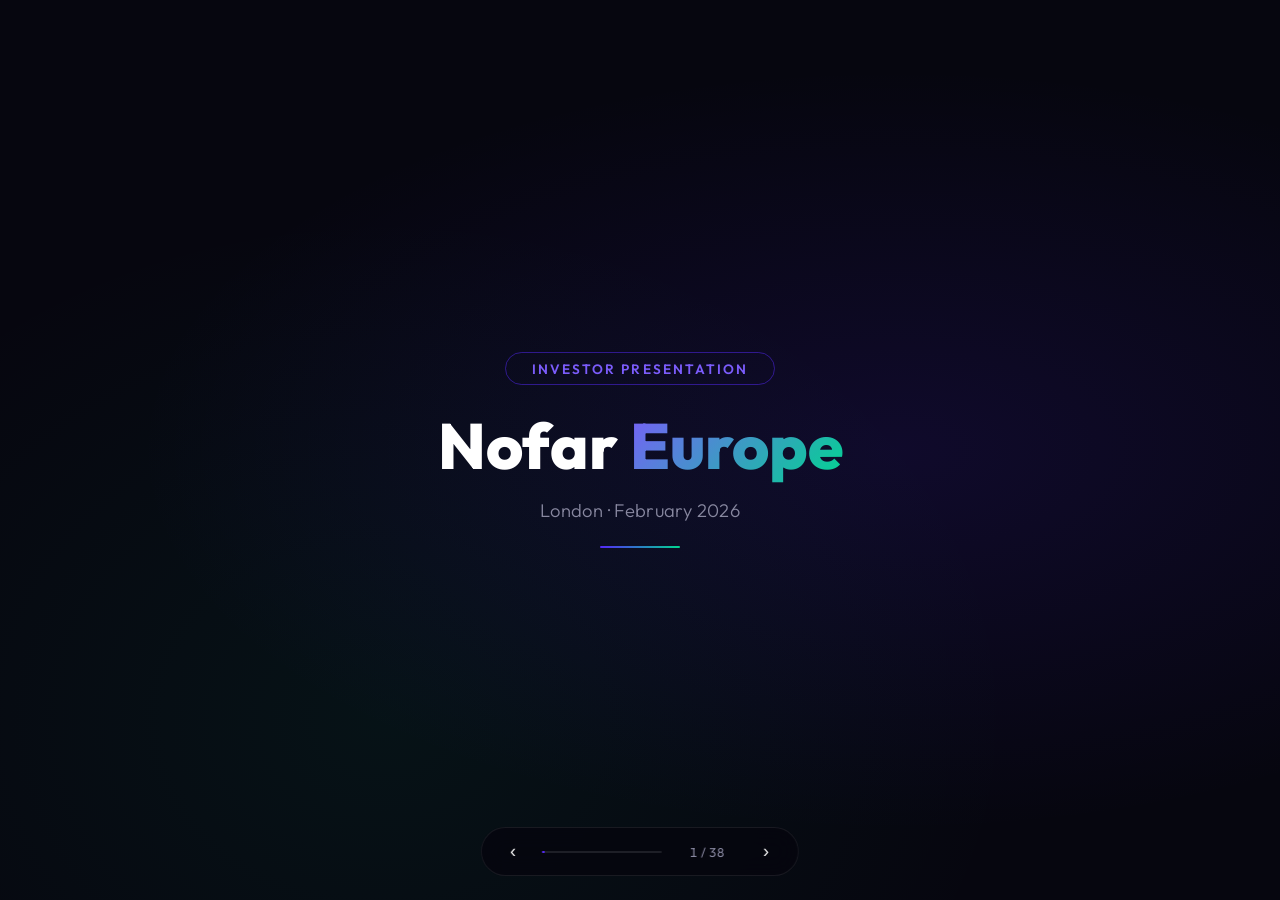
<file: index.html>
<!DOCTYPE html>
<html lang="en">
<head>
  <meta charset="UTF-8">
  <meta name="viewport" content="width=device-width, initial-scale=1.0">
  <title>Nofar Europe &mdash; Investor Presentation &middot; February 2026</title>
  <style>
@import url('https://fonts.googleapis.com/css2?family=Outfit:wght@300;400;500;600;700;800;900&family=Source+Serif+4:ital,opsz,wght@0,8..60,300;0,8..60,400;0,8..60,600;0,8..60,700;1,8..60,400&display=swap');

:root {
  --bg-dark: #06060F;
  --bg-dark-2: #0E0E1F;
  --bg-light: #FAFAFD;
  --bg-card: #FFFFFF;
  --brand: #5528F9;
  --brand-light: #7B5CFB;
  --brand-dark: #3A15B0;
  --accent: #00D68F;
  --accent-2: #00B4D8;
  --text-primary: #1A1A2E;
  --text-secondary: #5A5A72;
  --text-muted: #9595A8;
  --text-on-dark: #E8E8F0;
  --text-on-dark-muted: #8888A0;
  --border: #E8E6F0;
  --border-dark: #2A2A3F;
  --red: #E53E3E;
  --table-header: #1A1A2E;
  --table-alt: #F5F4F9;
  --shadow: 0 4px 24px rgba(0,0,0,0.06);
  --shadow-lg: 0 12px 48px rgba(0,0,0,0.10);
}

* { margin:0; padding:0; box-sizing:border-box; }

html, body {
  width: 100vw;
  height: 100vh;
  overflow: hidden;
  font-family: 'Outfit', sans-serif;
  background: var(--bg-dark);
  -webkit-font-smoothing: antialiased;
}

/* ── Slide System ── */
.deck {
  width: 100vw;
  height: 100vh;
  position: relative;
}

.slide {
  position: absolute;
  inset: 0;
  display: flex;
  flex-direction: column;
  opacity: 0;
  visibility: hidden;
  transition: opacity 0.5s ease, transform 0.5s ease;
  transform: translateX(30px);
  overflow-y: auto;
  overflow-x: hidden;
}
.slide.active {
  opacity: 1;
  visibility: visible;
  transform: translateX(0);
}
.slide.prev {
  transform: translateX(-30px);
}

/* ── Dark Section Dividers ── */
.slide--dark {
  background: var(--bg-dark);
  background-image:
    radial-gradient(ellipse at 70% 50%, rgba(85,40,249,0.12) 0%, transparent 60%),
    radial-gradient(ellipse at 30% 80%, rgba(0,214,143,0.06) 0%, transparent 50%);
  justify-content: center;
  align-items: center;
  text-align: center;
  padding: 4rem;
}
.slide--dark .divider-badge {
  display: inline-block;
  padding: 0.4rem 1.6rem;
  border: 1px solid rgba(85,40,249,0.5);
  border-radius: 100px;
  color: var(--brand-light);
  font-size: 0.85rem;
  font-weight: 600;
  letter-spacing: 0.15em;
  text-transform: uppercase;
  margin-bottom: 1.5rem;
}
.slide--dark h1 {
  font-family: 'Outfit', sans-serif;
  font-weight: 800;
  font-size: clamp(2.5rem, 5vw, 4.5rem);
  color: #fff;
  line-height: 1.15;
  max-width: 800px;
}
.slide--dark h1 .accent {
  background: linear-gradient(135deg, var(--brand-light), var(--accent));
  -webkit-background-clip: text;
  -webkit-text-fill-color: transparent;
  background-clip: text;
}
.slide--dark .subtitle {
  color: var(--text-on-dark-muted);
  font-size: 1.15rem;
  font-weight: 300;
  margin-top: 1rem;
  letter-spacing: 0.02em;
}
.slide--dark .divider-line {
  width: 80px;
  height: 2px;
  background: linear-gradient(90deg, var(--brand), var(--accent));
  margin: 1.5rem auto 0;
  border-radius: 2px;
}

/* ── Light Content Slides ── */
.slide--light {
  background: var(--bg-light);
  padding: 2.5rem 3.5rem 2rem;
}
.slide--light .slide-header {
  margin-bottom: 1.5rem;
  padding-bottom: 1rem;
  border-bottom: 1px solid var(--border);
  display: flex;
  align-items: baseline;
  gap: 1rem;
}
.slide--light .slide-header h2 {
  font-weight: 800;
  font-size: clamp(1.3rem, 2.5vw, 1.8rem);
  color: var(--text-primary);
  line-height: 1.2;
}
.slide--light .slide-header h2 .brand {
  color: var(--brand);
}
.slide--light .slide-header .tag {
  font-size: 0.7rem;
  font-weight: 600;
  color: var(--brand);
  background: rgba(85,40,249,0.08);
  padding: 0.25rem 0.75rem;
  border-radius: 100px;
  letter-spacing: 0.08em;
  text-transform: uppercase;
  white-space: nowrap;
}

/* ── Content Grid ── */
.content-grid {
  display: grid;
  gap: 1.5rem;
  flex: 1;
}
.content-grid--2 { grid-template-columns: 1fr 1fr; }
.content-grid--sidebar { grid-template-columns: 1fr 320px; }
.content-grid--sidebar-left { grid-template-columns: 320px 1fr; }
.content-grid--3 { grid-template-columns: 1fr 1fr 1fr; }
.content-grid--5 { grid-template-columns: repeat(5, 1fr); }

/* ── Cards ── */
.card {
  background: var(--bg-card);
  border-radius: 12px;
  padding: 1.5rem;
  border: 1px solid var(--border);
  box-shadow: var(--shadow);
}
.card--dark {
  background: var(--bg-dark-2);
  border-color: var(--border-dark);
  color: var(--text-on-dark);
}
.card h3 {
  font-size: 1.05rem;
  font-weight: 700;
  color: var(--text-primary);
  margin-bottom: 0.75rem;
}
.card--dark h3 {
  color: #fff;
}
.card h4 {
  font-size: 0.85rem;
  font-weight: 700;
  color: var(--brand);
  margin-bottom: 0.5rem;
  text-transform: uppercase;
  letter-spacing: 0.06em;
}

/* ── Stat Boxes ── */
.stat-row {
  display: flex;
  gap: 1rem;
  flex-wrap: wrap;
}
.stat-box {
  background: var(--bg-card);
  border: 1px solid var(--border);
  border-radius: 10px;
  padding: 1rem 1.25rem;
  flex: 1;
  min-width: 140px;
  box-shadow: var(--shadow);
}
.stat-box .stat-value {
  font-size: 1.8rem;
  font-weight: 800;
  color: var(--brand);
  line-height: 1.1;
}
.stat-box .stat-label {
  font-size: 0.75rem;
  color: var(--text-muted);
  margin-top: 0.3rem;
  font-weight: 500;
}
.stat-box--accent .stat-value { color: var(--accent); }
.stat-box--dark {
  background: var(--bg-dark-2);
  border-color: var(--border-dark);
}
.stat-box--dark .stat-label { color: var(--text-on-dark-muted); }

/* ── Tables ── */
table.data-table {
  width: 100%;
  border-collapse: collapse;
  font-size: 0.82rem;
}
table.data-table thead th {
  background: var(--table-header);
  color: #fff;
  font-weight: 600;
  padding: 0.7rem 1rem;
  text-align: left;
  font-size: 0.78rem;
  letter-spacing: 0.03em;
  white-space: nowrap;
}
table.data-table thead th:first-child { border-radius: 8px 0 0 0; }
table.data-table thead th:last-child { border-radius: 0 8px 0 0; }
table.data-table tbody td {
  padding: 0.65rem 1rem;
  border-bottom: 1px solid var(--border);
  color: var(--text-primary);
  font-weight: 400;
}
table.data-table tbody tr:nth-child(even) td {
  background: var(--table-alt);
}
table.data-table tbody tr:last-child td {
  border-bottom: 2px solid var(--brand);
}
table.data-table tbody tr:last-child td {
  font-weight: 700;
}
table.data-table tbody td.num {
  text-align: right;
  font-variant-numeric: tabular-nums;
  font-weight: 600;
}
table.data-table tbody td.highlight {
  color: var(--brand);
  font-weight: 700;
}

/* ── Bullet Lists ── */
.bullet-list {
  list-style: none;
  padding: 0;
}
.bullet-list li {
  position: relative;
  padding-left: 1.2rem;
  margin-bottom: 0.6rem;
  font-size: 0.88rem;
  color: var(--text-secondary);
  line-height: 1.55;
}
.bullet-list li::before {
  content: '';
  position: absolute;
  left: 0;
  top: 0.55em;
  width: 6px;
  height: 6px;
  border-radius: 50%;
  background: var(--brand);
}
.bullet-list li strong {
  color: var(--text-primary);
  font-weight: 600;
}
.bullet-list--accent li::before { background: var(--accent); }

.bullet-list--dark li { color: var(--text-on-dark-muted); }
.bullet-list--dark li strong { color: var(--text-on-dark); }
.bullet-list--dark li::before { background: var(--brand-light); }

/* ── KPI Strip ── */
.kpi-strip {
  display: flex;
  gap: 0;
  border-radius: 10px;
  overflow: hidden;
  border: 1px solid var(--border);
  background: var(--bg-card);
  box-shadow: var(--shadow);
}
.kpi-item {
  flex: 1;
  padding: 1rem;
  text-align: center;
  border-right: 1px solid var(--border);
}
.kpi-item:last-child { border-right: none; }
.kpi-item .kpi-val {
  font-size: 1.6rem;
  font-weight: 800;
  color: var(--brand);
}
.kpi-item .kpi-label {
  font-size: 0.7rem;
  color: var(--text-muted);
  margin-top: 0.2rem;
  font-weight: 500;
}

/* ── Team Grid ── */
.team-section h4 {
  font-size: 0.85rem;
  font-weight: 700;
  color: var(--brand);
  text-transform: uppercase;
  letter-spacing: 0.08em;
  margin-bottom: 0.75rem;
  padding-bottom: 0.4rem;
  border-bottom: 2px solid var(--brand);
}
.team-member {
  margin-bottom: 0.8rem;
}
.team-member .name {
  font-weight: 700;
  font-size: 0.9rem;
  color: var(--text-primary);
}
.team-member .role {
  font-size: 0.78rem;
  color: var(--text-muted);
  font-weight: 500;
}
.team-member .bio {
  font-size: 0.75rem;
  color: var(--text-secondary);
  line-height: 1.5;
  margin-top: 0.15rem;
}

/* ── Value Chain ── */
.chain-row {
  display: flex;
  gap: 0.75rem;
}
.chain-step {
  flex: 1;
  background: var(--bg-card);
  border: 1px solid var(--border);
  border-radius: 10px;
  padding: 1.25rem;
  text-align: center;
  box-shadow: var(--shadow);
  position: relative;
}
.chain-step::after {
  content: '→';
  position: absolute;
  right: -0.7rem;
  top: 50%;
  transform: translateY(-50%);
  color: var(--brand);
  font-size: 1.2rem;
  font-weight: 700;
}
.chain-step:last-child::after { display: none; }
.chain-step .step-icon {
  font-size: 1.8rem;
  margin-bottom: 0.5rem;
}
.chain-step .step-title {
  font-weight: 700;
  font-size: 0.9rem;
  color: var(--brand);
  margin-bottom: 0.4rem;
}
.chain-step .step-desc {
  font-size: 0.72rem;
  color: var(--text-secondary);
  line-height: 1.5;
}

/* ── Timeline ── */
.timeline {
  display: flex;
  gap: 1.5rem;
  position: relative;
}
.timeline::before {
  content: '';
  position: absolute;
  top: 2.5rem;
  left: 0;
  right: 0;
  height: 2px;
  background: var(--border);
}
.timeline-item {
  flex: 1;
  text-align: center;
  position: relative;
  padding-top: 3.5rem;
}
.timeline-item::before {
  content: '';
  position: absolute;
  top: 2.1rem;
  left: 50%;
  transform: translateX(-50%);
  width: 10px;
  height: 10px;
  border-radius: 50%;
  background: var(--brand);
  border: 2px solid var(--bg-light);
  z-index: 1;
}

/* ── Country Cards ── */
.country-card {
  background: var(--bg-card);
  border: 1px solid var(--border);
  border-radius: 12px;
  padding: 1.5rem;
  box-shadow: var(--shadow);
}
.country-card .country-flag {
  font-size: 2rem;
  margin-bottom: 0.5rem;
}
.country-card .country-name {
  font-weight: 700;
  font-size: 1.1rem;
  color: var(--text-primary);
  margin-bottom: 0.75rem;
}

/* ── Sidebar Dark ── */
.sidebar-dark {
  background: var(--bg-dark-2);
  border-radius: 12px;
  padding: 1.5rem;
  color: var(--text-on-dark);
  border: 1px solid var(--border-dark);
}
.sidebar-dark h3 {
  color: #fff;
  font-size: 0.95rem;
  margin-bottom: 0.75rem;
}
.sidebar-dark .stat-value {
  font-size: 1.4rem;
  font-weight: 800;
  color: var(--brand-light);
}
.sidebar-dark .stat-label {
  font-size: 0.7rem;
  color: var(--text-on-dark-muted);
}

/* ── Phase Cards ── */
.phase-card {
  background: var(--bg-card);
  border: 1px solid var(--border);
  border-radius: 12px;
  padding: 1.5rem;
  box-shadow: var(--shadow);
  position: relative;
  overflow: hidden;
}
.phase-card::before {
  content: '';
  position: absolute;
  top: 0;
  left: 0;
  right: 0;
  height: 3px;
  background: linear-gradient(90deg, var(--brand), var(--accent));
}
.phase-card .phase-num {
  font-size: 0.7rem;
  font-weight: 700;
  color: var(--brand);
  text-transform: uppercase;
  letter-spacing: 0.12em;
  margin-bottom: 0.4rem;
}

/* ── Navigation ── */
.nav {
  position: fixed;
  bottom: 1.5rem;
  left: 50%;
  transform: translateX(-50%);
  display: flex;
  align-items: center;
  gap: 1rem;
  z-index: 100;
  background: rgba(6,6,15,0.9);
  backdrop-filter: blur(12px);
  padding: 0.5rem 1.2rem;
  border-radius: 100px;
  border: 1px solid rgba(255,255,255,0.08);
}
.nav button {
  background: none;
  border: none;
  color: #fff;
  cursor: pointer;
  font-size: 1.1rem;
  padding: 0.3rem 0.6rem;
  border-radius: 6px;
  transition: background 0.2s;
}
.nav button:hover { background: rgba(255,255,255,0.1); }
.nav .counter {
  color: var(--text-on-dark-muted);
  font-size: 0.8rem;
  font-variant-numeric: tabular-nums;
  min-width: 60px;
  text-align: center;
}
.nav .progress {
  width: 120px;
  height: 2px;
  background: rgba(255,255,255,0.1);
  border-radius: 2px;
  overflow: hidden;
}
.nav .progress-bar {
  height: 100%;
  background: var(--brand);
  transition: width 0.4s ease;
  border-radius: 2px;
}

/* ── Footnote ── */
.footnote {
  font-size: 0.68rem;
  color: var(--text-muted);
  margin-top: auto;
  padding-top: 0.75rem;
  border-top: 1px solid var(--border);
  font-style: italic;
}

/* ── Misc ── */
.text-brand { color: var(--brand); }
.text-accent { color: var(--accent); }
.font-serif { font-family: 'Source Serif 4', serif; }
.text-sm { font-size: 0.82rem; }
.text-xs { font-size: 0.72rem; }
.text-lg { font-size: 1.1rem; }
.fw-700 { font-weight: 700; }
.fw-800 { font-weight: 800; }
.mt-1 { margin-top: 0.75rem; }
.mt-2 { margin-top: 1.5rem; }
.mb-1 { margin-bottom: 0.75rem; }
.gap-sm { gap: 0.75rem; }

.org-chart { font-size: 0.72rem; }
.org-node {
  display: inline-block;
  padding: 0.4rem 0.8rem;
  border: 1px solid var(--border);
  border-radius: 6px;
  font-weight: 600;
  font-size: 0.72rem;
  background: var(--bg-card);
  color: var(--text-primary);
}
.org-node--brand { border-color: var(--brand); color: var(--brand); }
.org-node--blue { border-color: var(--accent-2); color: var(--accent-2); }
.org-node--red { border-color: var(--red); color: var(--red); }

/* ── Scrollbar ── */
.slide::-webkit-scrollbar { width: 4px; }
.slide::-webkit-scrollbar-track { background: transparent; }
.slide::-webkit-scrollbar-thumb { background: rgba(85,40,249,0.3); border-radius: 4px; }

/* ── Print ── */
@media print {
  .nav { display: none; }
  .slide { position: relative; opacity: 1; visibility: visible; transform: none;
    page-break-after: always; min-height: 100vh; }
}
</style>
</head>
<body>
  <div class="deck">
    <div class="slide slide--dark">
  <div class="divider-badge">Investor Presentation</div>
  <h1>Nofar <span class="accent">Europe</span></h1>
  <p class="subtitle">London &middot; February 2026</p>
  <div class="divider-line"></div>
</div>
<div class="slide slide--dark">
  <div class="divider-badge">Nofar Europe</div>
  <h1>Overview</h1>
  <p class="subtitle">Company snapshot and key highlights</p>
  <div class="divider-line"></div>
</div>
<div class="slide slide--light">
  <div class="slide-header">
    <h2><span class="brand">Nofar</span> Europe &ndash; In a Nutshell</h2>
  </div>
  <div class="content-grid content-grid--sidebar">
    <div>
      <ul class="bullet-list">
        <li><strong>Leading European renewable IPP</strong></li>
        <li><strong>Strategically diversified footprint</strong> across both high-growth European markets and mature European markets</li>
        <li><strong>Strong in-house capabilities</strong> &ndash; development, construction, financing, and energy trading</li>
        <li><strong>Focused on utility-scale and C&amp;I PV and BESS</strong> projects</li>
        <li><strong>793 MW &amp; 60 MWh</strong> Operational assets with <strong class="text-brand">EBITDA of &euro;68m p.a.</strong></li>
        <li><strong class="text-brand">394 MW &amp; 209 MWh to be connected in Q2 2026</strong>, 2027 Pro-forma Run-rate EBITDA <strong>&euro;441m p.a.</strong></li>
        <li><strong>Proven track record</strong> for scaling renewable energy assets across Europe</li>
        <li>Prudent and robust financial structure with <strong>LTV of 45%</strong> (including available facilities) and with a debt capacity of additional 500m EUR</li>
      </ul>
      <p class="footnote">* Based on internal estimation and on 100%</p>
    </div>
    <div style="display:flex; flex-direction:column; gap:0.75rem;">
      <div class="kpi-strip" style="border-color:var(--border-dark); background:var(--bg-dark-2);">
        <div class="kpi-item" style="border-color:var(--border-dark);"><div class="kpi-val" style="font-size:1.4rem;">&euro;441M</div><div class="kpi-label">2027 Pro-forma Run-rate EBITDA</div></div>
        <div class="kpi-item" style="border-color:var(--border-dark);"><div class="kpi-val" style="font-size:1.4rem;">&euro;3.3bn</div><div class="kpi-label">Gross Asset Value (EV)*</div></div>
      </div>
      <div class="kpi-strip" style="border-color:var(--border-dark); background:var(--bg-dark-2);">
        <div class="kpi-item" style="border-color:var(--border-dark);"><div class="kpi-val" style="font-size:1.4rem;">&euro;702M</div><div class="kpi-label">Outstanding loans (excl. 782m available)</div></div>
        <div class="kpi-item" style="border-color:var(--border-dark);"><div class="kpi-val" style="font-size:1.4rem;">&euro;1.9bn</div><div class="kpi-label">Nofar EU Equity Value*</div></div>
      </div>
      <div class="kpi-strip" style="border-color:var(--border-dark); background:var(--bg-dark-2);">
        <div class="kpi-item" style="border-color:var(--border-dark);"><div class="kpi-val" style="font-size:1.4rem;">45%</div><div class="kpi-label">Consolidated LTV*</div></div>
      </div>
      <div class="card card--dark" style="padding:0.75rem;">
        <h4 style="font-size:0.7rem;">Pipeline</h4>
        <div style="font-size:0.75rem; color:var(--text-on-dark-muted); line-height:1.6;">
          <strong style="color:#fff;">Operational:</strong> 793 MW / 60 MWh<br>
          <strong style="color:var(--accent);">Ready to connect:</strong> 394 MW / 209 MWh<br>
          <strong style="color:var(--brand-light);">Construction &amp; Pre-construction:</strong> 936 MW / 3,326 MWh
        </div>
      </div>
    </div>
  </div>
</div>
<div class="slide slide--light">
  <div class="slide-header">
    <h2>Advanced, High-Quality Portfolio <span style="font-weight:400">Diversified by Technology, Geography and Segment</span></h2>
  </div>
  <div class="content-grid content-grid--2">
    <div>
      <div class="card mb-1">
        <h3>Strategically Diversified Portfolio Across PV and BESS</h3>
        <div class="kpi-strip mt-1">
          <div class="kpi-item"><div class="kpi-val">437</div><div class="kpi-label">MW Italy</div></div>
          <div class="kpi-item"><div class="kpi-val">684</div><div class="kpi-label">MWh UK</div></div>
          <div class="kpi-item"><div class="kpi-val">90</div><div class="kpi-label">MW Poland</div></div>
        </div>
      </div>
      <div class="card">
        <h3>Balanced Geographic Diversification Across Eight Countries</h3>
        <div class="kpi-strip mt-1">
          <div class="kpi-item"><div class="kpi-val">&euro;1.9B</div><div class="kpi-label">Total EV</div></div>
          <div class="kpi-item"><div class="kpi-val">918</div><div class="kpi-label">MW + 1.4 GWh Romania</div></div>
          <div class="kpi-item"><div class="kpi-val">209</div><div class="kpi-label">MWh Germany</div></div>
          <div class="kpi-item"><div class="kpi-val">100</div><div class="kpi-label">MWh Spain</div></div>
          <div class="kpi-item"><div class="kpi-val">27</div><div class="kpi-label">MW Serbia</div></div>
        </div>
      </div>
    </div>
    <div style="display:flex; flex-direction:column; gap:0.75rem;">
      <div class="card" style="text-align:center; border-left:3px solid var(--brand);">
        <div style="font-size:2rem;">☀️</div>
        <div style="font-weight:700; font-size:0.85rem; color:var(--text-muted);">Storage</div>
      </div>
      <div class="card" style="text-align:center; border-left:3px solid var(--accent);">
        <div style="font-size:2rem;">🏭</div>
        <div style="font-weight:700; font-size:0.85rem; color:var(--text-muted);">Utility</div>
      </div>
      <div class="card" style="text-align:center; border-left:3px solid var(--accent-2);">
        <div style="font-size:2rem;">🏢</div>
        <div style="font-weight:700; font-size:0.85rem; color:var(--text-muted);">C&amp;I</div>
      </div>
    </div>
  </div>
  <p class="footnote">*Including M&amp;A deals signed but not yet completed. Operational, under construction and pre-construction projects, 100% data. In parentheses: additional capacity from M&amp;A transactions.</p>
</div>
<div class="slide slide--light">
  <div class="slide-header">
    <h2><span class="brand">Nofar</span> Europe &ndash; EBITDA Bridge and Revenue Profile</h2>
  </div>
  <div class="content-grid content-grid--sidebar">
    <div>
      <table class="data-table">
        <thead><tr><th></th><th>Operational (Day 1)</th><th>2026E Connections</th><th>2027E Pro-Forma Run-Rate</th></tr></thead>
        <tbody>
          <tr><td>Consolidated EBITDA (m EUR)</td><td class="num highlight">68</td><td class="num highlight">129</td><td class="num highlight">441</td></tr>
          <tr><td>PV (MW)</td><td class="num">1,187</td><td class="num">936</td><td class="num">2,525</td></tr>
          <tr><td>BESS (MWh)</td><td class="num">269</td><td class="num">3,326</td><td class="num">9,947</td></tr>
          <tr><td>Contracted Revenue %</td><td class="num">93%</td><td class="num">45%</td><td class="num">~80%+ Blended</td></tr>
        </tbody>
      </table>
      <p class="text-sm mt-2" style="color:var(--text-secondary);">With European power prices being volatile, we &ldquo;locked in&rdquo; a significant portion of our income stream via PPAs while the exposure to the merchant market is mitigated through the internal trading platform.</p>
    </div>
    <div class="sidebar-dark">
      <h3>🇩🇪 The Germany Driver</h3>
      <p class="text-xs" style="color:var(--text-on-dark-muted); line-height:1.6;">A key part of Q2 2026 capacity is the <strong style="color:#fff">209 MWh Stendal BESS project</strong> in Germany, under Tolling agreement, adding <strong style="color:var(--accent);">EUR 11.8m to 2026 EBITDA</strong> (EUR 13.8m revenues).</p>
      <h3 style="margin-top:1.25rem;">🇷🇴 The Romania Driver</h3>
      <p class="text-xs" style="color:var(--text-on-dark-muted); line-height:1.6;">Additional pivot: <strong style="color:#fff">389 MW PV project</strong> in Romania, expected to <strong style="color:var(--accent);">add EUR 32.5m to 2026 EBITDA</strong> (40m expected revenues). 74 MW under CfD for 15 years.</p>
    </div>
  </div>
</div>
<div class="slide slide--light">
  <div class="slide-header">
    <h2><span class="brand">Nofar</span> Europe &ndash; Proven Track Record of Accelerated Growth</h2>
  </div>
  <div style="display:grid; grid-template-columns:repeat(6, 1fr); gap:0.75rem; flex:1; font-size:0.72rem;">
    <div class="phase-card" style="padding:1rem;">
      <div class="phase-num">2021</div>
      <h3 style="font-size:0.85rem;">Market Entry</h3>
      <ul class="bullet-list" style="font-size:0.68rem;">
        <li><strong>Italy:</strong> Launch of Sunprime</li>
        <li><strong>Spain:</strong> Project execution &amp; PPA signing</li>
        <li><strong>Romania:</strong> Construction launch &amp; pipeline build-up</li>
        <li><strong>UK:</strong> BESS platform launch</li>
        <li><strong>Poland:</strong> Market entry &amp; portfolio setup</li>
      </ul>
    </div>
    <div class="phase-card" style="padding:1rem;">
      <div class="phase-num">2022</div>
      <h3 style="font-size:0.85rem;">Scaling</h3>
      <ul class="bullet-list" style="font-size:0.68rem;">
        <li><strong>UK:</strong> Launched Noventum</li>
        <li><strong>Spain:</strong> 155 MW completed construction</li>
        <li><strong>Romania:</strong> 155 MW construction completed (largest project in the country)</li>
        <li><strong>Poland:</strong> 20 MW construction completed</li>
      </ul>
    </div>
    <div class="phase-card" style="padding:1rem;">
      <div class="phase-num">2023</div>
      <h3 style="font-size:0.85rem;">Expansion</h3>
      <ul class="bullet-list" style="font-size:0.68rem;">
        <li><strong>Spain:</strong> 83 MW commissioned</li>
        <li><strong>UK:</strong> 60 MW commissioned &amp; financed with Goldman Sachs</li>
        <li><strong>Italy:</strong> Self-development of 3 GWh BESS pipeline</li>
        <li><strong>Greece:</strong> 100 MWh storage pipeline</li>
        <li><strong>Poland:</strong> 700 MWh storage portfolio launched</li>
        <li><strong>Romania:</strong> 600 MW advanced to RTB</li>
      </ul>
    </div>
    <div class="phase-card" style="padding:1rem;">
      <div class="phase-num">2024</div>
      <h3 style="font-size:0.85rem;">Execution</h3>
      <ul class="bullet-list" style="font-size:0.68rem;">
        <li><strong>Germany:</strong> Project execution with secured tolling &amp; financing</li>
        <li><strong>Italy:</strong> &euro;335M cumulative financial closes</li>
        <li><strong>Romania:</strong> Secured market-leading CfD tariff for Slobozia (74 MW)</li>
        <li><strong>UK:</strong> Cellarhead Financed by Goldman Sachs &ndash; &pound;152M</li>
        <li><strong>Poland:</strong> BESS pipeline growth to 3 GWh</li>
      </ul>
    </div>
    <div class="phase-card" style="padding:1rem;">
      <div class="phase-num">2025</div>
      <h3 style="font-size:0.85rem;">Maturation</h3>
      <ul class="bullet-list" style="font-size:0.68rem;">
        <li><strong>Romania:</strong> Large-scale commissioning &amp; storage expansion; divest of Ratesti &ndash; 122% ROI</li>
        <li><strong>Germany:</strong> 209 MWh BESS construction completed; 49% sold at 29% EIRR</li>
        <li><strong>Spain:</strong> Pipeline hybridization strategy underway, 1.3 GWh BESS</li>
        <li><strong>Italy &amp; Spain:</strong> 5% Farm-Down at a 35% Premium to Reported Asset Value</li>
      </ul>
    </div>
    <div class="phase-card" style="padding:1rem;">
      <div class="phase-num">2026</div>
      <h3 style="font-size:0.85rem;">Transformation</h3>
      <ul class="bullet-list" style="font-size:0.68rem;">
        <li><strong>Italy:</strong> Winning a CfD Tariff securing &euro;166M in future revenue</li>
        <li><strong>Energy Trading:</strong> Initiation of trading platform and acquisition of Nexte</li>
      </ul>
    </div>
  </div>
</div>
<div class="slide slide--light">
  <div class="slide-header">
    <h2>Significant Value Through Project Development and Independent Trading</h2>
  </div>
  <p class="text-sm mb-1" style="color:var(--text-secondary);">Full control across the entire value chain allows maximizing project performance</p>
  <div class="chain-row">
    <div class="chain-step">
      <div class="step-icon">🔍</div>
      <div class="step-title">Development</div>
      <div class="step-desc">End-to-end origination and greenfield project development, from site identification through permitting and RTB</div>
    </div>
    <div class="chain-step">
      <div class="step-icon">🏗️</div>
      <div class="step-title">Construction</div>
      <div class="step-desc">Full EPC management and delivery, ensuring projects are built on time and on budget</div>
    </div>
    <div class="chain-step">
      <div class="step-icon">💰</div>
      <div class="step-title">Financing</div>
      <div class="step-desc">Securing non-recourse senior debt for renewable projects</div>
    </div>
    <div class="chain-step">
      <div class="step-icon">⚡</div>
      <div class="step-title">Operation</div>
      <div class="step-desc">Active asset management and performance optimization across the portfolio</div>
    </div>
    <div class="chain-step">
      <div class="step-icon">📊</div>
      <div class="step-title">Trading</div>
      <div class="step-desc">In-house energy trading and PPA structuring to maximize revenue and manage market exposure</div>
    </div>
  </div>
</div>
<div class="slide slide--light">
  <div class="slide-header">
    <h2>Strong Asset Base with a Clear Business Plan for Accelerated Growth</h2>
    <span class="tag">100% holdings, Financial data in &euro;M</span>
  </div>
  <div class="content-grid content-grid--2">
    <div>
      <table class="data-table">
        <thead><tr><th>Status</th><th>PV (DC)</th><th>Storage (MWh)</th><th>Revenue (&euro;M)</th><th>EBITDA (&euro;M)</th><th>CAPEX (&euro;M)</th></tr></thead>
        <tbody>
          <tr><td>Operational</td><td class="num">1,187</td><td class="num">269</td><td class="num">140</td><td class="num">112</td><td class="num">1,002</td></tr>
          <tr><td>Construction &amp; Pre-construction</td><td class="num">936</td><td class="num">3,326</td><td class="num">235</td><td class="num">197</td><td class="num">1,964</td></tr>
          <tr><td>Advanced development</td><td class="num">403</td><td class="num">6,352</td><td class="num">204</td><td class="num">178</td><td class="num">1,011</td></tr>
          <tr><td><strong>Total</strong></td><td class="num"><strong>2,525</strong></td><td class="num"><strong>9,947</strong></td><td class="num"><strong>580</strong></td><td class="num"><strong>487</strong></td><td class="num"><strong>3,977</strong></td></tr>
        </tbody>
      </table>
      <div class="card mt-2" style="border-left: 3px solid var(--brand);">
        <p class="text-sm"><strong>The Mature pipeline is projected to generate <span class="text-brand">&euro;580M in annual revenue with strong returns</span></strong></p>
        <div class="stat-row mt-1">
          <div class="stat-box"><div class="stat-value">12%*</div><div class="stat-label">Equity IRR</div></div>
        </div>
      </div>
    </div>
    <div>
      <h3 style="font-size:0.95rem; margin-bottom:0.75rem;">Accelerated Growth Strategy Beyond Core Operations</h3>
      <ul class="bullet-list">
        <li><strong>Self-initiated Greenfield projects:</strong> creating new high-value assets</li>
        <li><strong>Hybridizing existing projects:</strong> expanding capacity and optimizing returns</li>
        <li>Storage de-risks renewable portfolios</li>
        <li><strong>Selective acquisitions &amp; M&amp;A:</strong> targeted expansion in key markets</li>
        <li><strong>Divest non-core assets:</strong> e.g., Serbia, to focus on strategic regions</li>
        <li><strong>Geographic focus:</strong> increase presence in Western &amp; Northern Europe</li>
        <li><strong>New sector opportunities:</strong> Wind, Conventional Energy, and Data Centers</li>
      </ul>
    </div>
  </div>
</div>
<div class="slide slide--light">
  <div class="slide-header">
    <h2><span class="brand">Nofar</span> Europe | <span class="text-brand">~&euro;1.9bn Equity Value</span></h2>
  </div>
  <p class="text-sm mb-1" style="color:var(--text-secondary);"><strong>Nofar EU Equity Value of ~&euro;1.9bn is validated by the O.Y. Nofar market cap</strong></p>
  <div class="content-grid content-grid--2">
    <div>
      <h4 style="color:var(--brand); margin-bottom:0.5rem;">75% of Nofar EU value is based on advanced projects</h4>
      <table class="data-table">
        <thead><tr><th>Projects / Platform</th><th>Equity NPV &euro;M</th></tr></thead>
        <tbody>
          <tr><td>Operational &amp; ready to connect</td><td class="num highlight">470*</td></tr>
          <tr><td>Construction &amp; Pre-construction</td><td class="num highlight">478*</td></tr>
          <tr><td>Advanced development</td><td class="num highlight">488*</td></tr>
          <tr><td>Development</td><td class="num">246</td></tr>
          <tr><td>Noventum</td><td class="num">229</td></tr>
          <tr><td>Platforms</td><td class="num">193</td></tr>
          <tr><td><strong>Total Value</strong></td><td class="num"><strong>1,907</strong></td></tr>
        </tbody>
      </table>
    </div>
    <div>
      <h4 style="color:var(--brand); margin-bottom:0.5rem;">Nofar EU value validated by O.Y. Nofar market cap</h4>
      <table class="data-table">
        <thead><tr><th></th><th>Mil NIS</th><th>Mil Euro</th></tr></thead>
        <tbody>
          <tr><td>OY Nofar Market cap (15.02.2026)</td><td class="num">6,379</td><td class="num">1,733</td></tr>
          <tr><td>Nofar Bonds</td><td class="num">1,911</td><td class="num">519</td></tr>
          <tr><td>Nofar Israel (Clal Deal)</td><td class="num">(1,300)</td><td class="num">(353)</td></tr>
          <tr><td>USA PineGate Deal</td><td class="num">(442)</td><td class="num">(120)</td></tr>
          <tr><td>Nofar USA &amp; Blue Sky Equity Invested</td><td class="num">(102)</td><td class="num">(28)</td></tr>
          <tr><td><strong>Nofar Europe</strong></td><td class="num"><strong>6,379</strong></td><td class="num"><strong>1,752</strong></td></tr>
          <tr><td>Discount to NAV</td><td class="num highlight">8.1%</td><td class="num highlight">8.1%</td></tr>
        </tbody>
      </table>
      <div class="card mt-1" style="text-align:center; border: 2px solid var(--brand);">
        <div style="font-size:1.3rem; font-weight:800; color:var(--brand);">8.1% Discount to NAV</div>
      </div>
    </div>
  </div>
  <p class="footnote">*Including M&amp;A deals signed but not yet completed</p>
</div>
<div class="slide slide--dark">
  <div class="divider-badge">Nofar Europe</div>
  <h1>Governance &amp; Structure</h1>
  <p class="subtitle">Corporate structure and leadership team</p>
  <div class="divider-line"></div>
</div>
<div class="slide slide--light">
  <div class="slide-header">
    <h2>Proforma <span class="brand">Nofar</span> Europe Structure</h2>
  </div>
  <p class="text-sm mb-1" style="color:var(--text-secondary);">Consolidate all regional SPVs (UK, Germany, Romania, Italy, Spain) under a single European HoldCo.</p>
  <div class="card" style="padding:1.5rem; font-size:0.78rem; line-height:2.2;">
    <div style="text-align:center; margin-bottom:1rem;">
      <span class="org-node org-node--brand" style="font-size:0.9rem;"><strong>Nofar O.Y.</strong></span>
      <div style="color:var(--text-muted); font-size:0.7rem;">99.8% ↓</div>
      <span class="org-node org-node--brand"><strong>Europe LP</strong></span>
      <div style="color:var(--text-muted); font-size:0.7rem;">↓</div>
      <span class="org-node org-node--brand"><strong>Europe NV</strong></span>
    </div>
    <div style="display:grid; grid-template-columns: repeat(5, 1fr); gap:1rem; text-align:center;">
      <div>
        <span class="org-node org-node--brand">FinCo</span>
        <div style="font-size:0.65rem; color:var(--text-muted); margin-top:0.3rem;">🇳🇱</div>
      </div>
      <div>
        <span class="org-node org-node--red">Atlantic Green</span>
        <div style="margin-top:0.5rem;"><span class="org-node org-node--red" style="font-size:0.65rem;">Noventum</span></div>
        <div style="margin-top:0.3rem;"><span class="org-node org-node--red" style="font-size:0.65rem;">R&amp;S</span> <span class="org-node org-node--red" style="font-size:0.65rem;">C&amp;S</span></div>
        <div style="font-size:0.65rem; color:var(--text-muted); margin-top:0.3rem;">🇬🇧</div>
      </div>
      <div>
        <span class="org-node">Pol HoldCo</span>
        <div style="margin-top:0.5rem;"><span class="org-node" style="font-size:0.65rem;">Cybinka</span> <span class="org-node" style="font-size:0.65rem;">Nofar Polska</span></div>
        <div style="font-size:0.65rem; color:var(--text-muted); margin-top:0.3rem;">🇵🇱</div>
      </div>
      <div>
        <span class="org-node">Serb HoldCo</span>
        <div style="margin-top:0.5rem;"><span class="org-node" style="font-size:0.65rem;">Serbia Subs</span></div>
        <div style="font-size:0.65rem; color:var(--text-muted); margin-top:0.3rem;">🇷🇸</div>
      </div>
      <div>
        <span class="org-node org-node--blue">Rom HoldCo</span>
        <div style="margin-top:0.5rem;"><span class="org-node org-node--blue" style="font-size:0.65rem;">Romanian Subs (95%)</span></div>
        <div style="margin-top:0.3rem;"><span class="org-node org-node--blue" style="font-size:0.65rem;">Aviv Renewable (95%)</span></div>
        <div style="font-size:0.65rem; color:var(--text-muted); margin-top:0.3rem;">🇷🇴</div>
      </div>
    </div>
    <div style="display:grid; grid-template-columns: repeat(4, 1fr); gap:1rem; text-align:center; margin-top:1rem;">
      <div>
        <span class="org-node">Frig Investment</span>
        <div style="margin-top:0.3rem;"><span class="org-node" style="font-size:0.65rem;">Seerose</span></div>
        <div style="font-size:0.65rem; color:var(--text-muted); margin-top:0.3rem;">🇩🇪 Germany</div>
      </div>
      <div>
        <span class="org-node org-node--blue">Nofar GR → Far Bess / Check Bess</span>
        <div style="font-size:0.65rem; color:var(--text-muted); margin-top:0.3rem;">🇬🇷 Greece</div>
      </div>
      <div>
        <span class="org-node">Andromeda (Cyprus)</span>
        <div style="margin-top:0.3rem;"><span class="org-node" style="font-size:0.65rem;">Sunprime → Subs</span></div>
        <div style="margin-top:0.3rem;"><span class="org-node" style="font-size:0.65rem;">Olmedilla / Sabinar / Hive</span></div>
        <div style="font-size:0.65rem; color:var(--text-muted); margin-top:0.3rem;">🇮🇹🇪🇸 Italy &amp; Spain</div>
      </div>
      <div>
        <span class="org-node">Noy Nofar LP</span>
        <div style="font-size:0.65rem; color:var(--text-muted); margin-top:0.3rem;">47.5%</div>
      </div>
    </div>
  </div>
</div>
<div class="slide slide--light">
  <div class="slide-header">
    <h2><span class="brand">Nofar</span> EU Team &ndash; <span style="font-weight:400">A Highly Experienced and Multidisciplinary Leadership Team</span></h2>
  </div>
  <div class="card mb-1" style="border-left:3px solid var(--brand); padding:0.75rem 1.25rem;">
    <span class="name" style="font-size:1rem;"><strong>Ofer Yannay</strong></span> &mdash; <span class="text-sm">CEO Nofar &amp; Chairman of Nofar Europe</span>
    <p class="text-xs" style="color:var(--text-secondary);">Founder, chairman, controlling shareholder, and CEO of Nofar Energy, the global renewable energy company he established in 2011</p>
  </div>
  <div class="content-grid content-grid--3">
    <div class="team-section">
      <h4>Technical</h4>
      <div class="team-member"><div class="name">Elad Michaeli</div><div class="bio">13+ years leading renewable energy projects (wind, solar, storage) end-to-end: development, financing, construction, and operations</div></div>
      <div class="team-member"><div class="name">Sagi Sendler</div><div class="bio">18+ years of experience in electrical systems and more than 14 years specializing in renewable energy</div></div>
      <div class="team-member"><div class="name">Maayan As</div><div class="bio">Leading Nofar's Trading &amp; Revenue Management with over a decade of experience in the energy sector</div></div>
    </div>
    <div class="team-section">
      <h4>Management &amp; Operations</h4>
      <div class="team-member"><div class="name">Ella Raychman</div><div class="role">CEO Nofar Europe</div></div>
      <div class="team-member"><div class="name">Orly Dolev</div><div class="bio">10+ years scaling renewable platforms across Europe, currently managing a 2+ GW portfolio in Romania, Poland and Serbia</div></div>
      <div class="team-member"><div class="name">Ofer Oberlander</div><div class="bio">15+ years of cross-sector energy experience, currently scaling large-scale solar and BESS platforms in the UK and Western Europe</div></div>
    </div>
    <div class="team-section">
      <h4>Finance &amp; Biz Dev</h4>
      <div class="team-member"><div class="name">Rob Kesterton</div><div class="bio">Leads Nofar's UK BESS platform, with 20+ years in renewable power financing and project execution across multiple jurisdictions</div></div>
      <div class="team-member"><div class="name">Guy Hartshtein</div><div class="role">Financial Controller</div><div class="bio">12+ years of finance leadership, overseeing financial operations, IFRS reporting, governance, cash flow, and regulatory compliance</div></div>
      <div class="team-member"><div class="name">Yoseph Hirsh</div><div class="bio">Leads European market entry, acquisitions, financings, and divestments across multiple jurisdictions</div></div>
    </div>
  </div>
</div>
<div class="slide slide--dark">
  <div class="divider-badge">Nofar Europe</div>
  <h1>Strategy &amp; Roadmap</h1>
  <p class="subtitle">Path to European IPO</p>
  <div class="divider-line"></div>
</div>
<div class="slide slide--light">
  <div class="slide-header">
    <h2><span class="brand">Nofar</span> Europe &ndash; Strategic Corporate Roadmap to European IPO</h2>
  </div>
  <div class="content-grid content-grid--3">
    <div class="phase-card">
      <div class="phase-num">Phase 1 &middot; June 2026</div>
      <h3>Institutional Core &amp; Restructuring</h3>
      <div style="text-align:center; font-size:1.5rem; font-weight:800; color:var(--brand); margin:0.75rem 0;">250&ndash;350 Mil</div>
      <ul class="bullet-list">
        <li>Corporate Consolidation &ldquo;One HoldCo&rdquo;</li>
        <li>Finalize three years proforma historical financial statements (2023&ndash;2025) IFRS compliant (4&ndash;6 weeks)</li>
        <li>Private Equity Anchor placement</li>
      </ul>
    </div>
    <div class="phase-card">
      <div class="phase-num">Phase 2 &middot; Sep 2026</div>
      <h3>Capital Market Debut &amp; Liquidity</h3>
      <div style="text-align:center; font-size:1.5rem; font-weight:800; color:var(--brand); margin:0.75rem 0;">500 Mil</div>
      <ul class="bullet-list">
        <li>Rating &amp; Framework: obtain formal Credit Rating (IG) and debut Bond/Green Bond Framework</li>
        <li>Debt Market Debut: inaugural Green Bond or senior unsecured debt issuance</li>
      </ul>
    </div>
    <div class="phase-card">
      <div class="phase-num">Phase 3 &middot; June 2027</div>
      <h3>IPO Execution</h3>
      <div style="text-align:center; font-size:1.5rem; font-weight:800; color:var(--brand); margin:0.75rem 0;">400&ndash;500 Mil</div>
      <ul class="bullet-list">
        <li>Execute IPO on a European stock exchange leveraging Nofar&rsquo;s track record</li>
      </ul>
    </div>
  </div>
</div>
<div class="slide slide--light">
  <div class="slide-header">
    <h2><span class="brand">Nofar</span> Europe &ndash; Strategic Operational Roadmap</h2>
  </div>
  <div class="card" style="flex:1; overflow-y:auto;">
    <ul class="bullet-list">
      <li><strong>Grid-Forming Technology:</strong> In markets like Germany, BESS are no longer just &ldquo;batteries&rdquo;; they are &ldquo;Grid-Forming assets&rdquo; providing synthetic inertia, earning premium long-term contracts</li>
      <li><strong>Revenue Stacking:</strong> Transitioning from simple PPAs to &ldquo;Merchant-Plus&rdquo; structures, combining wholesale arbitrage, ancillary services, and capacity markets</li>
      <li><strong>Continue with the diversification</strong> of portfolio technologies also to Wind</li>
      <li><strong>De-risk in East Europe</strong> through disposals or bringing in equity partner on the platform level</li>
      <li><strong>Increase footprints</strong> in West and North Europe</li>
      <li><strong>AI-Driven Power Demand Capture:</strong> 2026 as &ldquo;year of AI scale-up&rdquo; &ndash; data center electricity usage poised to double, with demand hubs in Frankfurt (1.3 GW) and London (1.1 GW)</li>
      <li><strong>Infrastructure Lead Times &amp; Grid Bypass:</strong> Capital bypassing traditional 5&ndash;10 year grid upgrade timelines</li>
      <li><strong>Nofar positioned</strong> to provide high-density energy to hyperscale and AI training clusters</li>
      <li><strong>Behind-the-Meter (BTM) &amp; Direct Wire PPAs:</strong> Co-locate solar and BESS with data center facilities</li>
      <li><strong>24/7 Firm Power Hybridization:</strong> By pairing our PV generation with our 9.9 GWh BESS pipeline, we offer the &ldquo;24/7 firm power&rdquo; that hyperscalers like Google and Microsoft require to meet their 2030 carbon-free energy goals</li>
    </ul>
  </div>
</div>
<div class="slide slide--light">
  <div class="slide-header">
    <h2><span class="brand">Nofar</span> Europe &ndash; Strategically Transforming PV into Dispatchable Power</h2>
  </div>
  <div class="card" style="flex:1; overflow-y:auto;">
    <h3>1. Strategic Shift: Standalone PV to Co-Located Ecosystems</h3>
    <ul class="bullet-list mt-1">
      <li><strong>Portfolio-Wide Mandate:</strong> Nofar is systematically hybridizing its existing and under-development PV portfolio with Battery Energy Storage Systems (BESS) to capture high-margin revenue and de-risk generation</li>
      <li><strong>Connection Efficiency:</strong> By co-locating BESS on existing grid connections, we bypass current 5&ndash;10 year queue delays and reduce Levelized Cost of Storage (LCOS) through shared infrastructure</li>
      <li><strong>Dispatchability Alpha:</strong> Transitioning from &ldquo;Passive Generators&rdquo; to &ldquo;Active Power Plants&rdquo; allows us to capture higher prices</li>
    </ul>
    <h3 class="mt-2">Current Hybridization Benchmarks</h3>
    <ul class="bullet-list mt-1">
      <li><strong>🇪🇸 Spain:</strong> Strategic self-development of 1.3 GWh BESS specifically targeted at existing grid connections to mitigate midday solar cannibalization</li>
      <li><strong>🇷🇴 Romania:</strong> Turning a pure solar portfolio into a flexibility hub with 1.3 GWh of BESS in pre-construction, including the 849 MW PV projects currently connecting</li>
      <li><strong>🇬🇧 UK &amp; 🇮🇹 Italy:</strong> Leveraging the Noventum, Atlantic Green and Sunprime platforms to deliver firm-power profiles that meet the 24/7 clean energy requirements of AI and Data Centers</li>
    </ul>
  </div>
</div>
<div class="slide slide--light">
  <div class="slide-header">
    <h2><span class="brand">Nofar</span> Europe &ndash; Transforming PV into Dispatchable Power (cont.)</h2>
  </div>
  <div class="card" style="flex:1;">
    <h3>The Financial Impact</h3>
    <ul class="bullet-list mt-1">
      <li><strong>Capture Price Protection:</strong> Hybridization increases the average &ldquo;Capture Price&rdquo; of our assets by up to 20&ndash;30% compared to standalone PV peers</li>
      <li><strong>Revenue Stacking:</strong> Assets now participate in high-frequency arbitrage, ancillary services (FCR/aFRR), and the emerging German Inertia Market</li>
      <li><strong>Natural Hedge:</strong> Internalized trading platform (Nexte) eliminates negative-price exposure and maximizes the &ldquo;Energy Price Bridge&rdquo;</li>
    </ul>
  </div>
</div>
<div class="slide slide--light">
  <div class="slide-header">
    <h2><span class="brand">Nofar</span> Europe &ndash; Strategic Advantage &ndash; Trading &amp; Margin Capture</h2>
  </div>
  <div class="content-grid content-grid--2">
    <div class="card">
      <h3>From Asset Owner to Powerhouse</h3>
      <ul class="bullet-list mt-1">
        <li>Nofar has recently acquired a trading platform in Romania, Nexte, and is establishing a new Pan-European trading platform</li>
        <li><strong>Vertical Integration:</strong> Moving from a passive IPP to an active Powerhouse by acquiring Nexte and initiating an in-house trading platform</li>
        <li><strong>Eliminating Leakage:</strong> Capturing 100% of the &ldquo;Energy Price Bridge&rdquo; by removing third-party optimizer fees. Nofar EU will retain the spread in-house</li>
        <li><strong>Active Risk Management:</strong> Shifting from passive hedging to real-time exposure management</li>
        <li><strong>Benchmark:</strong> Integrated players realize 20&ndash;30% higher margins than passive asset owners</li>
      </ul>
    </div>
    <div>
      <div class="card" style="border-left:3px solid var(--brand); margin-bottom:1rem;">
        <h3>Value Chain Flow</h3>
        <div style="display:flex; align-items:center; gap:0.5rem; margin-top:0.75rem; flex-wrap:wrap;">
          <span style="background:var(--brand); color:#fff; padding:0.4rem 0.8rem; border-radius:8px; font-weight:600; font-size:0.8rem;">Nofar Energy IPP</span>
          <span style="color:var(--brand); font-weight:700;">→</span>
          <span style="background:var(--table-alt); padding:0.4rem 0.8rem; border-radius:8px; font-size:0.8rem;">Traders</span>
          <span style="color:var(--brand); font-weight:700;">→</span>
          <span style="background:var(--table-alt); padding:0.4rem 0.8rem; border-radius:8px; font-size:0.8rem;">BRPs</span>
          <span style="color:var(--brand); font-weight:700;">→</span>
          <span style="background:var(--table-alt); padding:0.4rem 0.8rem; border-radius:8px; font-size:0.8rem;">Suppliers</span>
          <span style="color:var(--brand); font-weight:700;">→</span>
          <span style="background:var(--text-primary); color:#fff; padding:0.4rem 0.8rem; border-radius:8px; font-weight:600; font-size:0.8rem;">End Consumer</span>
        </div>
        <p class="text-xs mt-1" style="color:var(--text-muted);">Each intermediary = value leakage. In-house trading captures the full spread.</p>
      </div>
    </div>
  </div>
</div>
<div class="slide slide--dark">
  <div class="divider-badge">Nofar Europe</div>
  <h1>Financial Snapshot</h1>
  <p class="subtitle">Capital structure, financing, and debt profile</p>
  <div class="divider-line"></div>
</div>
<div class="slide slide--light">
  <div class="slide-header">
    <h2><span class="brand">Nofar</span> Europe &ndash; Capital Allocation &amp; Growth Funding</h2>
  </div>
  <div class="content-grid content-grid--2">
    <div class="card" style="flex:1;">
      <ul class="bullet-list">
        <li><strong>Prudent and Robust financial structure</strong> with low LTVs allowing the company to attract new debt through capital markets and project financing</li>
        <li>Debt capacity of <strong class="text-brand">additional [X] billion</strong> euro from capital markets or project financing for 3.3 GWh construction backlog, Q2 2026 COD targets and for new acquisitions</li>
        <li><strong class="text-brand">700 MW and 7.4 GWh</strong> of the projects are unencumbered providing collateral pool for future capital market issuances</li>
        <li>Access to local and international lenders for senior and project financing</li>
        <li><strong>Maturity Profile:</strong> Average debt maturity is a stable 14.2 years, with no material maturities in the near term</li>
      </ul>
    </div>
    <div>
      <div class="card mb-1" style="text-align:center; border:2px solid var(--brand);">
        <div style="font-size:0.75rem; font-weight:600; color:var(--text-muted); text-transform:uppercase; letter-spacing:0.1em;">Low Senior Debt Service in the Coming Years</div>
      </div>
      <div class="stat-row">
        <div class="stat-box"><div class="stat-value">&euro;702M</div><div class="stat-label">Outstanding loans</div></div>
        <div class="stat-box"><div class="stat-value">14.2</div><div class="stat-label">Avg debt maturity (years)</div></div>
      </div>
      <div class="stat-row mt-1">
        <div class="stat-box"><div class="stat-value">&euro;782M</div><div class="stat-label">Available facilities</div></div>
        <div class="stat-box"><div class="stat-value">45%</div><div class="stat-label">Consolidated LTV</div></div>
      </div>
    </div>
  </div>
</div>
<div class="slide slide--light">
  <div class="slide-header">
    <h2>Project Financing Expertise &ndash; <span class="text-brand">~&euro;1.2B</span></h2>
  </div>
  <table class="data-table" style="font-size:0.75rem;">
    <thead><tr><th>Financing Entity</th><th>Effective Interest Rate</th><th>Total Loan</th><th>Segment</th><th>Project</th><th>Country</th></tr></thead>
    <tbody>
      <tr><td>Austrian banking consortium</td><td>EURIBOR + 2.5%</td><td class="num">&euro;150M</td><td>C&amp;I</td><td>Sunprime</td><td>🇮🇹 Italy</td></tr>
      <tr><td>EIB &amp; Natixis</td><td>EURIBOR + 2%</td><td class="num">&euro;185M</td><td>C&amp;I</td><td></td><td></td></tr>
      <tr><td>Bankia &amp; Sabadell</td><td>6M EURIBOR SWAP 15Y +1.75%&ndash;2.25%</td><td class="num">&euro;63M</td><td>Utility</td><td>Olmedilla</td><td>🇪🇸 Spain</td></tr>
      <tr><td>German financial institution</td><td>4.6% (100% fixed)</td><td class="num">&euro;132M</td><td>Utility</td><td>Sabinar</td><td></td></tr>
      <tr><td>Goldman Sachs</td><td>3M SONIA SWAP 7Y + 2.65%</td><td class="num">&euro;19M</td><td>BESS</td><td>Buxton</td><td>🇬🇧 UK</td></tr>
      <tr><td>Goldman Sachs, Santander, Hapoalim &amp; Leumi</td><td>6M SONIA SWAP 7Y + 2.75%</td><td class="num">&euro;173M</td><td>BESS</td><td>Cellarhead</td><td></td></tr>
      <tr><td>Raiffeisen Bank</td><td>EURIBOR + 3.9%</td><td class="num">&euro;60M</td><td>Utility</td><td>Ratesti</td><td>🇷🇴 Romania</td></tr>
      <tr><td>EBRD &amp; Raiffeisen Bank</td><td>6M EURIBOR SWAP 12Y +2.92%</td><td class="num">&euro;110M</td><td></td><td>Iepuresti / Ghimpati</td><td></td></tr>
      <tr><td>EBRD, Raiffeisen Bank &amp; OTP</td><td>6M EURIBOR SWAP 12Y +3.3%</td><td class="num">&euro;192M</td><td>Utility</td><td>Slobozia, Corbi &amp; Volter</td><td></td></tr>
      <tr><td>Nord/LB</td><td>6M EURIBOR +2%&ndash;2.1%</td><td class="num">&euro;64M</td><td>BESS</td><td>Stendal</td><td>🇩🇪 Germany</td></tr>
    </tbody>
  </table>
</div>
<div class="slide slide--dark">
  <div class="divider-badge">Nofar Europe</div>
  <h1>Market Overview</h1>
  <p class="subtitle">European energy landscape and BESS opportunity</p>
  <div class="divider-line"></div>
</div>
<div class="slide slide--light">
  <div class="slide-header">
    <h2>European Market Landscape <span style="font-weight:400">(2026 Strategic Outlook)</span></h2>
  </div>
  <div class="card" style="flex:1;">
    <ul class="bullet-list">
      <li>The European market has entered a <strong>structural maturation phase</strong>. While 2025 saw a slight contraction in pure solar installs, 2026 is the <strong>&ldquo;Year of Flexibility.&rdquo;</strong> The primary value driver has shifted from Levelized Cost of Energy (LCOE) to Capture Prices.</li>
      <li><strong>The Problem:</strong> Solar cannibalization during peak hours (50&ndash;60% capture rates in Spain/Germany)</li>
      <li><strong>The Nofar Solution:</strong> Hybridization and BESS (Battery Energy Storage Systems) to shift generation to high-price hours</li>
      <li>The European energy transition has entered an <strong>&ldquo;Operational Phase&rdquo;</strong> where value is migrating from sheer capacity to flexible, dispatchable generation. Nofar Europe is positioned at the intersection of this shift.</li>
    </ul>
  </div>
</div>
<div class="slide slide--light">
  <div class="slide-header">
    <h2>Market Overview &ndash; From &ldquo;Volume&rdquo; to &ldquo;Value&rdquo;</h2>
  </div>
  <table class="data-table" style="font-size:0.78rem;">
    <thead><tr><th>Country</th><th>2026 Status &amp; Catalyst</th><th>Nofar&rsquo;s Strategic Alignment</th></tr></thead>
    <tbody>
      <tr><td><strong>🇬🇧 UK</strong></td><td>Grid Reform Year: Transition to a &ldquo;Gated Process.&rdquo; New NESO prioritization favors &ldquo;Ready-to-Build&rdquo; projects.</td><td>Nofar&rsquo;s Noventum platform (~6 GW pipeline) with secured grid approvals is now a high-premium asset in this restricted environment.</td></tr>
      <tr><td><strong>🇩🇪 Germany</strong></td><td>Inertia Market Launch: TSOs began procuring &ldquo;Inertia Services&rdquo; in Jan 2026. Grid-forming BESS now access 2&ndash;10 year fixed-price contracts.</td><td>The Stendal Case Study (209 MWh) serves as the blueprint for Nofar&rsquo;s expansion into this new high-margin revenue stream.</td></tr>
      <tr><td><strong>🇷🇴 Romania</strong></td><td>CfD Execution: A &euro;3B Contracts-for-Difference program and &euro;815M in grid funds are driving rapid maturation.</td><td>Nofar is the local leader, with the largest solar project at COD (Ratesti, 155 MW) and a 1.3 GWh BESS hybrid pipeline.</td></tr>
      <tr><td><strong>🇮🇹 Italy</strong></td><td>The Mattei Plan Era: Strategic pivot to centralized energy investment to de-risk national infrastructure.</td><td>Nofar&rsquo;s Sunprime platform is scaling under high-security revenue frameworks including CfD and Capacity Markets.</td></tr>
      <tr><td><strong>🇪🇸 Spain</strong></td><td>Hybridization Maturity: Market volatility has made standalone solar insufficient; PV-BESS hybridization is the viable path.</td><td>Nofar&rsquo;s strategy focuses on maximizing capture prices via PPAs and 1.3 GWh of BESS self-development on existing grid connections.</td></tr>
    </tbody>
  </table>
</div>
<div class="slide slide--light">
  <div class="slide-header">
    <h2>🇮🇹 Italy &ndash; Market Overview</h2>
  </div>
  <div class="content-grid content-grid--2">
    <div class="card">
      <h3>Market Fundamentals</h3>
      <ul class="bullet-list text-sm">
        <li><strong class="text-brand">Top European Solar Hub:</strong> Installed base of <strong>43.5 GW in 2025</strong>. Solar surging 25% YoY to generate 44 TWh in 2025.</li>
        <li><strong class="text-brand">Ambitious 2030 Targets:</strong> <strong>79.2 GW of solar and 28.1 GW of wind by 2030</strong>, with renewables covering 63% of electricity consumption.</li>
        <li><strong class="text-brand">Critical Flexibility Need:</strong> As coal is phased out, a 59 GW increase in variable generation requires flexibility.</li>
        <li><strong class="text-brand">CfD Frameworks:</strong> Auction-based frameworks offering <strong>20-year two-way Contracts for Difference</strong>.</li>
      </ul>
    </div>
    <div class="card">
      <h3>The BESS Opportunity</h3>
      <ul class="bullet-list text-sm">
        <li><strong class="text-brand">Massive Scale-Up:</strong> Total storage capacity reached <strong>~7.4 GW (17.9 GWh) by 2025</strong>.</li>
        <li><strong class="text-brand">MACSE Framework:</strong> EC approved <strong>&euro;17.7 billion</strong> state aid scheme to procure <strong>9 GW / 71 GWh</strong> of centralized storage via long-term capacity contracts through 2033.</li>
        <li><strong class="text-brand">TIDE Reform:</strong> 15-minute market intervals for intraday and imbalance settlement.</li>
        <li><strong class="text-brand">Southern Synergy:</strong> Hybrid solar-plus-storage is the standard in high-penetration regions like Sicily and Puglia.</li>
      </ul>
    </div>
  </div>
</div>
<div class="slide slide--light">
  <div class="slide-header">
    <h2>🇬🇧 UK &ndash; Market Overview</h2>
  </div>
  <div class="content-grid content-grid--2">
    <div class="card">
      <h3>Market Fundamentals</h3>
      <ul class="bullet-list text-sm">
        <li><strong class="text-brand">Renewables-Led Generation:</strong> In 2025, renewables became GB&rsquo;s largest electricity source, providing <strong>47% of total generation</strong>. Wind power accounts for over 57% of all renewable output.</li>
        <li><strong class="text-brand">Coal-Free Grid:</strong> GB closed its last coal-fired plant in September 2024.</li>
        <li><strong class="text-brand">Clean Power 2030 Ambition:</strong> The government&rsquo;s plan targets clean generation exceeding domestic demand by 2030.</li>
        <li><strong class="text-brand">Grid Connection Reform:</strong> NESO overhauled to a <strong>&ldquo;First Ready, First Connected&rdquo;</strong> model. Projects meeting &ldquo;Gate 2&rdquo; criteria receive priority.</li>
      </ul>
    </div>
    <div class="card">
      <h3>The BESS Opportunity</h3>
      <ul class="bullet-list text-sm">
        <li><strong class="text-brand">Accelerated Capacity Build:</strong> Flexible energy capacity forecast to increase <strong>26% by 2040</strong>. Battery storage projected to grow from 5 GW to <strong>16 GW by 2040</strong>.</li>
        <li><strong class="text-brand">Diversified Revenue Stacking:</strong> BESS assets secure returns by &ldquo;stacking&rdquo; multiple streams: wholesale energy arbitrage and ancillary services.</li>
        <li><strong class="text-brand">High-Yield Asset Class:</strong> Standalone BESS projects achieving <strong>IRRs of ~13.2%</strong> for 2029 entry years.</li>
        <li><strong class="text-brand">Long Duration (LDES) Support:</strong> Ofgem&rsquo;s new Cap and Floor scheme aims to bring up to 7.7 GW online by 2035.</li>
      </ul>
    </div>
  </div>
</div>
<div class="slide slide--light">
  <div class="slide-header">
    <h2>🇩🇪 Germany &ndash; Market Overview</h2>
  </div>
  <div class="content-grid content-grid--2">
    <div class="card">
      <h3>Market Fundamentals</h3>
      <ul class="bullet-list text-sm">
        <li><strong class="text-brand">Largest European Hub:</strong> Europe&rsquo;s largest electricity producer and consumer, with <strong>~432 TWh in 2024</strong> and nearly <strong>100 GW</strong> of flexible assets expected by 2030.</li>
        <li><strong class="text-brand">Renewables Surge:</strong> <strong>59% of generation in 2024</strong>, rising to <strong>67.5% in Q2 2025</strong>. Legally mandated to reach <strong>80% by 2030</strong>.</li>
        <li><strong class="text-brand">Thermal Phase-Out:</strong> Total <strong>coal exit by 2038</strong> and carbon neutrality by 2045.</li>
      </ul>
    </div>
    <div class="card">
      <h3>The BESS Opportunity</h3>
      <ul class="bullet-list text-sm">
        <li><strong class="text-brand">Explosive Capacity Growth:</strong> Utility-scale battery capacity projected to surge from <strong>2.4 GW in 2025</strong> to <strong>11 GW by 2029</strong>, reaching <strong>40 GW by 2060</strong>.</li>
        <li><strong class="text-brand">High-Yield Configurations:</strong> 2-hour duration batteries delivering <strong>IRRs of ~21%</strong> for 2026 entry.</li>
        <li><strong class="text-brand">New Revenue Stacking:</strong> Market-based procurement for inertia launches in Jan 2026, offering <strong>fixed premium upside</strong> for grid-forming batteries.</li>
      </ul>
    </div>
  </div>
</div>
<div class="slide slide--light">
  <div class="slide-header">
    <h2>🇷🇴 Romania &ndash; Market Overview</h2>
  </div>
  <div class="content-grid content-grid--2">
    <div class="card">
      <h3>Market Fundamentals</h3>
      <ul class="bullet-list text-sm">
        <li><strong class="text-brand">Largest Growth Hub in SEE:</strong> Power market capacity of <strong>~25.3 GW in 2025</strong>, projected to reach <strong>~38.9 GW by 2031</strong> (7.42% CAGR).</li>
        <li><strong class="text-brand">Renewables Surge:</strong> 68% of the power market share in 2025. Solar capacity crossed 7 GW.</li>
        <li><strong class="text-brand">Coal Phase-Out:</strong> Lignite-fired generation (2.6 GW) slated for complete decommissioning by 2032.</li>
        <li><strong class="text-brand">Liberalized Pricing:</strong> Retail prices fully liberalized in July 2025, driving demand for corporate PPAs.</li>
      </ul>
    </div>
    <div class="card">
      <h3>The BESS Opportunity</h3>
      <ul class="bullet-list text-sm">
        <li><strong class="text-brand">Breakthrough Capacity:</strong> Projected to reach <strong>2.2 GW by end of 2026</strong>, up from just 150 MW in early 2025.</li>
        <li><strong class="text-brand">High-Yield Potential:</strong> Standalone BESS projects achieving <strong>double-digit IRRs</strong>, with hybrid solar-plus-storage showing even higher promise post-2028.</li>
        <li><strong class="text-brand">Supportive Funding:</strong> Government committed <strong>&euro;300M+</strong> via EU Modernisation Fund specifically for BESS.</li>
      </ul>
    </div>
  </div>
</div>
<div class="slide slide--dark">
  <div class="divider-badge">Nofar Europe</div>
  <h1>Platform Overview</h1>
  <p class="subtitle">Regional platforms and project portfolios</p>
  <div class="divider-line"></div>
</div>
<div class="slide slide--light">
  <div class="slide-header">
    <h2><span class="brand">Sunprime</span> &ndash; A Leading DG Platform with Accelerated Growth</h2>
  </div>
  <div class="content-grid content-grid--2">
    <div>
      <div class="card mb-1">
        <h3>Continued growth in connected and ready to be connected</h3>
        <p class="text-xs" style="color:var(--text-muted);">100% holdings</p>
        <div class="stat-row mt-1">
          <div class="stat-box"><div class="stat-value" style="font-size:1.4rem;">203</div><div class="stat-label">Million euro (Revenue)</div></div>
          <div class="stat-box"><div class="stat-value" style="font-size:1.4rem;">228</div><div class="stat-label">Million euro (Forecast)</div></div>
        </div>
      </div>
      <div class="card mb-1">
        <h3>High and Secure Revenues</h3>
        <p class="text-sm">Operating under agreements and regulations that guarantee secure and high long-term income:</p>
        <p class="text-sm" style="color:var(--brand); font-weight:700; margin-top:0.3rem;">CfD, Tolling &amp; Capacity Market</p>
      </div>
    </div>
    <div>
      <div class="card mb-1">
        <h3>High Profitability Projects</h3>
        <p class="text-xs" style="color:var(--text-muted);">Projects under construction and pre-construction, 100% holdings, euro millions</p>
        <table class="data-table mt-1" style="font-size:0.75rem;">
          <thead><tr><th></th><th>EBITDA</th><th>CAPEX</th><th>Return</th></tr></thead>
          <tbody>
            <tr><td>Under construction</td><td class="num">37</td><td class="num">196</td><td class="num highlight">11%</td></tr>
            <tr><td>Pre-construction</td><td class="num">29</td><td class="num">259</td><td class="num highlight">19%</td></tr>
          </tbody>
        </table>
      </div>
      <div class="card">
        <h3>Financial Closings</h3>
        <p class="text-xs" style="color:var(--text-muted);">100% holdings</p>
        <ul class="bullet-list text-sm mt-1">
          <li>2 financings totaling EUR <strong>335 million</strong> completed</li>
          <li>Leverage rates of <strong>75%&ndash;85%</strong> with interest rates of <strong>approximately 5%</strong> &ndash; High Lender Confidence</li>
          <li>In negotiations for additional financing of <strong>EUR 430 million</strong></li>
        </ul>
      </div>
    </div>
  </div>
</div>
<div class="slide slide--light">
  <div class="slide-header">
    <h2><span class="brand">Nofar EU &ndash; UK</span> &ndash; Integrated Presence Across the British Energy Value Chain</h2>
  </div>
  <div class="content-grid content-grid--2">
    <div class="card">
      <h3 style="color:var(--brand);">Atlantic Green</h3>
      <p class="text-sm mb-1">A leading platform, focused on construction and operation of BESS projects across UK</p>
      <div style="border-left:3px solid var(--brand); padding-left:0.75rem; margin-bottom:0.75rem;">
        <div class="fw-700">Buxton &ndash; 60 MWh</div>
        <p class="text-xs">Status: Connected. Financing &amp; optimization agreement with Goldman Sachs &ndash; <strong>&pound;16.5 Million</strong>. Performance above market average since start of operation.</p>
      </div>
      <div style="border-left:3px solid var(--accent); padding-left:0.75rem; margin-bottom:0.75rem;">
        <div class="fw-700">Cellarhead &ndash; 624 MWh</div>
        <p class="text-xs">Status: Pre-construction. Securing Financing for <strong>&pound;152 Million</strong>. Annual availability payments &ndash; ~&pound;2 million per year.</p>
      </div>
      <div style="border-left:3px solid var(--text-muted); padding-left:0.75rem;">
        <div class="fw-700">Toton &ndash; 260 MWh</div>
        <p class="text-xs">Status: Advanced development</p>
      </div>
    </div>
    <div class="card">
      <h3 style="color:var(--brand);">Noventum</h3>
      <p class="text-sm mb-1">Platform focused on project development &amp; rapid value creation through RTB sales</p>
      <ul class="bullet-list text-sm">
        <li>Focused on developing greenfield projects in the UK</li>
        <li>Business model focused on RTB project sales &amp; rapid value creation</li>
        <li>Team of 26 leading professionals</li>
        <li>Developed a <strong>~6 GW</strong> pipeline in 4 years, vast majority with grid approvals</li>
        <li><strong>~1 GW</strong> expected to secure near-term grid connections (pre-2030), generating <strong class="text-brand">~&pound;100M estimated value</strong></li>
      </ul>
      <div class="stat-box mt-1" style="text-align:center;">
        <div class="stat-value">6,017 MW</div>
        <div class="stat-label">Total Portfolio</div>
      </div>
    </div>
  </div>
</div>
<div class="slide slide--light">
  <div class="slide-header">
    <h2><span class="brand">Nofar Romania</span></h2>
  </div>
  <div class="content-grid content-grid--sidebar">
    <div>
      <div class="card mb-1" style="border-left:3px solid var(--brand);">
        <ul class="bullet-list">
          <li>A local platform founded by Nofar in 2022</li>
          <li>PV utility projects &ndash; <strong>1 GWp</strong> connected, ready to connect, and under construction</li>
          <li>BESS &ndash; <strong>1.3 GWh</strong> in Pre-construction, turning PV into hybrid projects</li>
          <li>Financial closes of <strong>360 million euro</strong></li>
          <li>Ratesti project (155 MW) divested at attractive profitability</li>
        </ul>
      </div>
      <table class="data-table">
        <thead><tr><th>Projects</th><th>Capacity MWp</th><th>Capacity MWh</th><th>PV Status</th></tr></thead>
        <tbody>
          <tr><td>Iepuresti</td><td class="num">169</td><td class="num">320</td><td>Ready to be connected</td></tr>
          <tr><td>Ghimpati</td><td class="num">146</td><td class="num">240</td><td>Ready to be connected</td></tr>
          <tr><td>Slobozia</td><td class="num">74</td><td class="num">&ndash;</td><td>Ready to be connected</td></tr>
          <tr><td>Corbii Mari</td><td class="num">281</td><td class="num">442</td><td>Under construction</td></tr>
          <tr><td>Volter</td><td class="num">179</td><td class="num">300</td><td>Under construction</td></tr>
          <tr><td><strong>Total</strong></td><td class="num"><strong>849</strong></td><td class="num"><strong>1,302</strong></td><td></td></tr>
        </tbody>
      </table>
    </div>
    <div class="sidebar-dark">
      <h3>Significant Portfolio</h3>
      <p class="text-xs" style="color:var(--text-on-dark-muted);">100% holdings, MW/MWh</p>
      <p class="text-xs" style="color:var(--text-on-dark-muted); margin-top:0.5rem;">Ghimpati, Romania</p>
    </div>
  </div>
</div>
<div class="slide slide--light">
  <div class="slide-header">
    <h2><span class="brand">Nofar&rsquo;s</span> Activity in Spain &ndash; 743 MW Operational Projects</h2>
  </div>
  <div class="content-grid content-grid--2">
    <div>
      <div class="card mb-1">
        <h3 style="color:var(--brand);">Olmedilla &amp; Sabinar Solar Park</h3>
        <p class="text-sm" style="color:var(--text-muted);">447 MW &amp; 1.3 GWh &middot; 100% holdings</p>
        <ul class="bullet-list text-sm mt-1">
          <li><strong>PV:</strong> 407 MW operational &amp; 40 MW pre-construction</li>
          <li><strong>BESS:</strong> Self-development on existing grid connections ~1.3 GWh</li>
          <li>Maximizing electricity prices through PPA agreements</li>
          <li>Financial close for projects totaling over <strong>~&euro;200 million</strong></li>
        </ul>
        <div class="stat-box mt-1" style="text-align:center;">
          <div class="stat-value">407 MW</div>
          <div class="stat-label">Operational PV (85 + 103 + 135 + 85 MW)</div>
        </div>
      </div>
    </div>
    <div>
      <div class="card mb-1">
        <h3 style="color:var(--brand);">Ellomay Spain</h3>
        <p class="text-sm" style="color:var(--text-muted);">336 MW &middot; 100% holdings &middot; 71% of generation secured under PPA</p>
        <table class="data-table mt-1" style="font-size:0.78rem;">
          <thead><tr><th>Project</th><th>Status</th><th>MW</th><th>PPA / Merchant</th></tr></thead>
          <tbody>
            <tr><td>Talasol</td><td>Operational</td><td class="num">300</td><td>80% PPA</td></tr>
            <tr><td>Ellomay Solar</td><td>Operational</td><td class="num">28</td><td>Merchant</td></tr>
            <tr><td>Small projects</td><td>Operational</td><td class="num">8</td><td>Merchant</td></tr>
          </tbody>
        </table>
      </div>
    </div>
  </div>
</div>
<div class="slide slide--dark">
  <div class="divider-badge">Nofar Europe</div>
  <h1>Case Studies</h1>
  <p class="subtitle">Proven execution and value creation</p>
  <div class="divider-line"></div>
</div>
<div class="slide slide--light">
  <div class="slide-header">
    <h2><span class="brand">Stendal</span> &ndash; Case Study</h2>
  </div>
  <div class="content-grid content-grid--2">
    <div class="card" style="border-left:3px solid var(--brand);">
      <h3>Storage Project with High &amp; Secured Returns</h3>
      <ul class="bullet-list mt-1">
        <li><strong>Stendal &ndash; 209 MWh</strong></li>
        <li>Construction completed according to plan</li>
        <li>Tolling agreement securing high long-term revenues &ndash; <strong>&euro;85&ndash;95 million over 7 years</strong></li>
        <li>Financial close under excellent terms &ndash; <strong>71% leverage ratio</strong>, ensuring high equity returns</li>
      </ul>
    </div>
    <div class="card" style="border-left:3px solid var(--accent);">
      <h3>Agreement for Significant Value Realization Within a Short Period</h3>
      <ul class="bullet-list mt-1">
        <li>Agreement to sell 49% of the project for <strong>~&euro;26 million</strong></li>
        <li>Return of over <strong>70% of total equity invested</strong> while retaining majority holdings and control</li>
        <li style="color:var(--brand); font-weight:600;"><strong>45% ROI</strong> achieved within less than two years</li>
      </ul>
      <p class="text-sm mt-1"><strong>Nofar has an additional ~1,200 MWh in development</strong></p>
    </div>
  </div>
  <div class="card mt-1" style="text-align:center; border:2px solid var(--brand);">
    <div style="font-size:2rem; font-weight:800; color:var(--brand);">45% ROI</div>
    <p style="font-size:0.9rem; color:var(--text-secondary); margin-top:0.3rem;">Achieved within less than two years</p>
  </div>
</div>
<div class="slide slide--light">
  <div class="slide-header">
    <h2><span class="brand">Ratesti</span> &ndash; Case Study</h2>
  </div>
  <div class="content-grid content-grid--2">
    <div class="card" style="border-left:3px solid var(--brand);">
      <h3>Ratesti Project</h3>
      <ul class="bullet-list mt-1">
        <li><strong>Project Reached COD:</strong> 2023</li>
        <li><strong>Capacity:</strong> 155 MW &ndash; Largest solar PV project in Romania at COD</li>
        <li><strong>Shareholding Structure (pre-deal):</strong> 50% Nofar | 50% Econergy</li>
        <li><strong>Equity Invested by Nofar:</strong> ~&euro;20.5 million</li>
        <li><strong>Financial Close:</strong> &euro;60 million with Raiffeisen Bank</li>
      </ul>
    </div>
    <div class="card" style="border-left:3px solid var(--accent);">
      <h3>Creating Strong Value via Targeted Divestment</h3>
      <ul class="bullet-list mt-1">
        <li>Equity sale agreement signed, with Econergy, for <strong>~&euro;45.6 million</strong></li>
        <li>The transaction presents an enterprise value of <strong>~&euro;900k per MW</strong></li>
        <li>Nofar Romania has <strong>~850 MW additional advanced projects</strong></li>
      </ul>
    </div>
  </div>
  <div class="card mt-1" style="text-align:center; border:2px solid var(--brand);">
    <div style="font-size:2rem; font-weight:800; color:var(--brand);">122% ROI</div>
    <p style="font-size:0.9rem; color:var(--text-secondary); margin-top:0.3rem;">Deal value: &euro;45.6M vs Invested capital: &euro;20.5M</p>
  </div>
</div>
<div class="slide slide--dark">
  <div class="divider-badge">Case Study</div>
  <h1>Noy <span class="accent">Nofar</span></h1>
  <div class="divider-line"></div>
</div>
<div class="slide slide--dark">
  <div class="divider-badge">Case Study</div>
  <h1>Italy <span class="accent">CfD</span> Latest IR</h1>
  <div class="divider-line"></div>
</div>
  </div>
  <div class="nav">
    <button onclick="prev()" title="Previous (←)">‹</button>
    <div class="progress"><div class="progress-bar"></div></div>
    <span class="counter">1 / 38</span>
    <button onclick="next()" title="Next (→)">›</button>
  </div>
  <script>
const slides = document.querySelectorAll('.slide');
let current = 0;
const total = slides.length;

function show(idx) {
  slides.forEach((s, i) => {
    s.classList.remove('active', 'prev');
    if (i === idx) s.classList.add('active');
    else if (i < idx) s.classList.add('prev');
  });
  current = idx;
  document.querySelector('.counter').textContent = `${idx + 1} / ${total}`;
  document.querySelector('.progress-bar').style.width = `${((idx + 1) / total) * 100}%`;
}

function next() { if (current < total - 1) show(current + 1); }
function prev() { if (current > 0) show(current - 1); }

document.addEventListener('keydown', e => {
  if (e.key === 'ArrowRight' || e.key === ' ') { e.preventDefault(); next(); }
  if (e.key === 'ArrowLeft') { e.preventDefault(); prev(); }
  if (e.key === 'Home') { e.preventDefault(); show(0); }
  if (e.key === 'End') { e.preventDefault(); show(total - 1); }
});

// Touch support
let touchStartX = 0;
document.addEventListener('touchstart', e => { touchStartX = e.touches[0].clientX; });
document.addEventListener('touchend', e => {
  const diff = touchStartX - e.changedTouches[0].clientX;
  if (Math.abs(diff) > 50) { diff > 0 ? next() : prev(); }
});

show(0);
</script>
</body>
</html>
</file>
